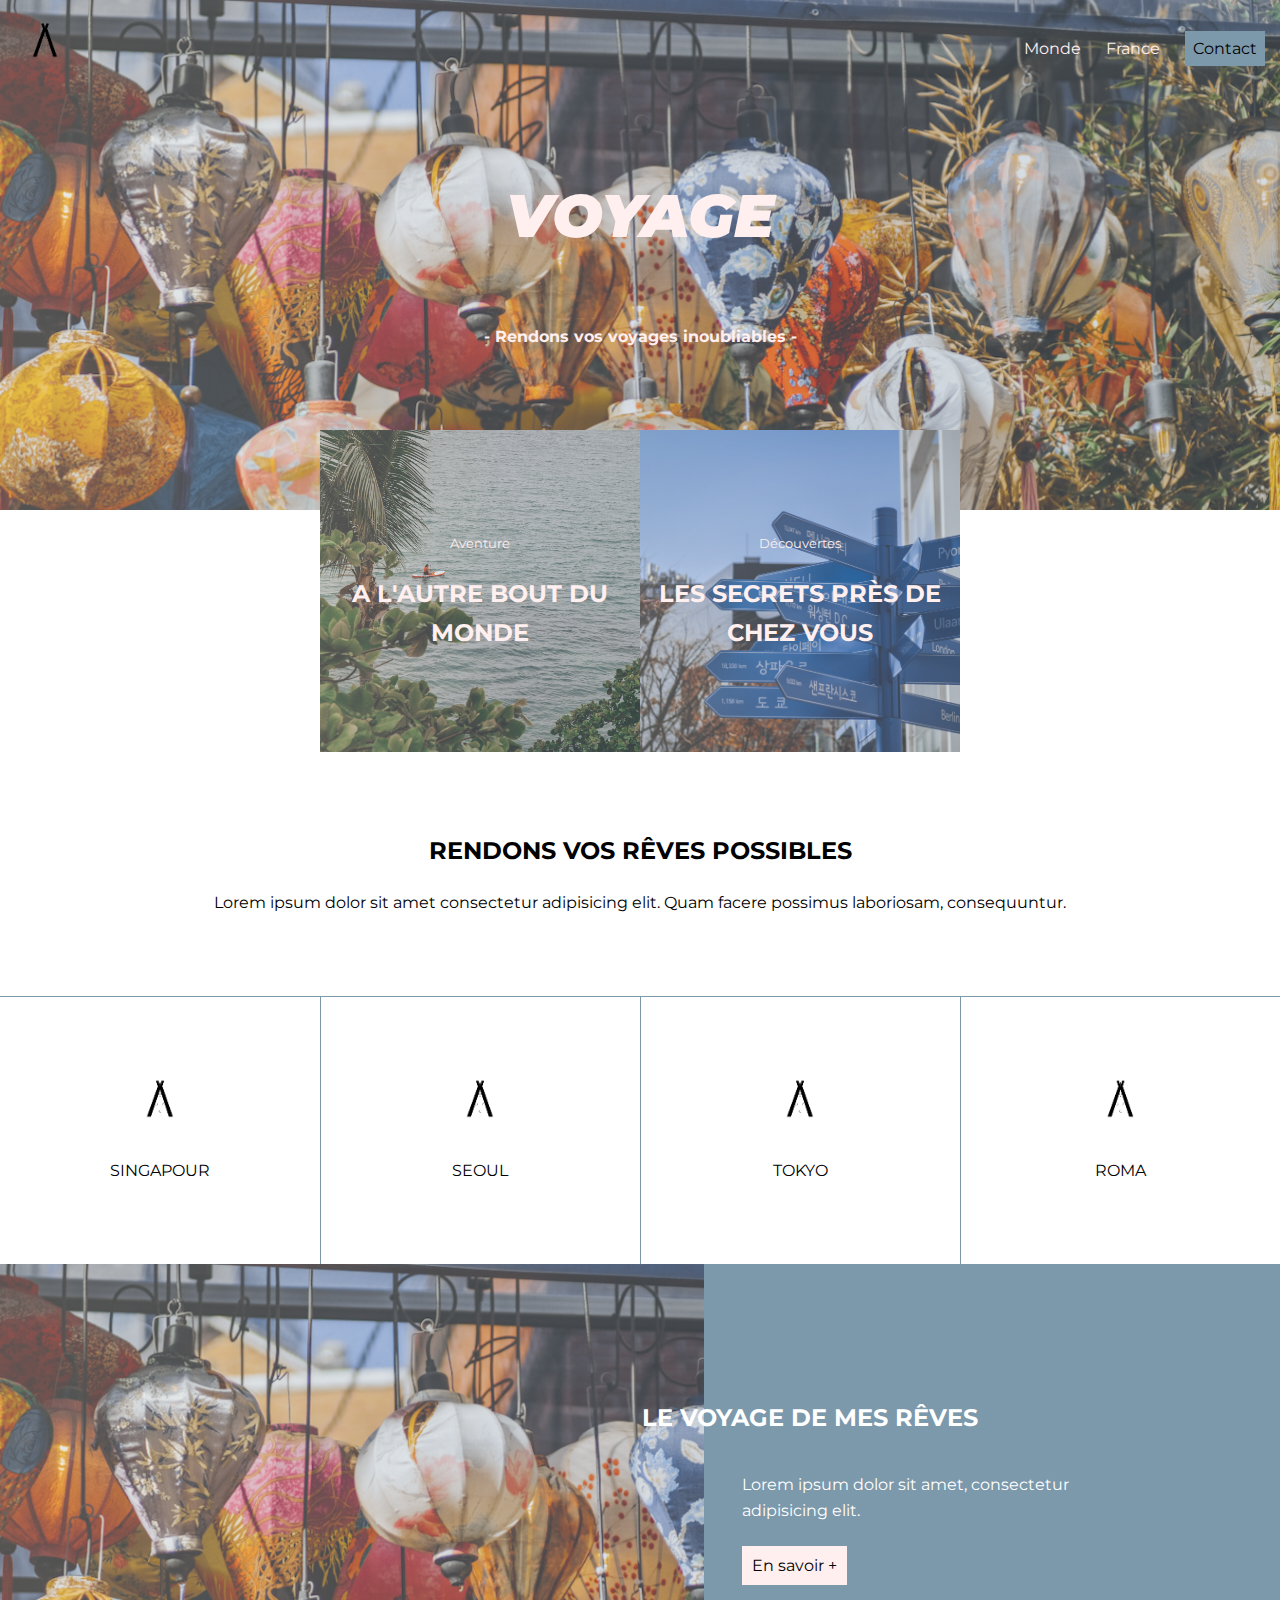
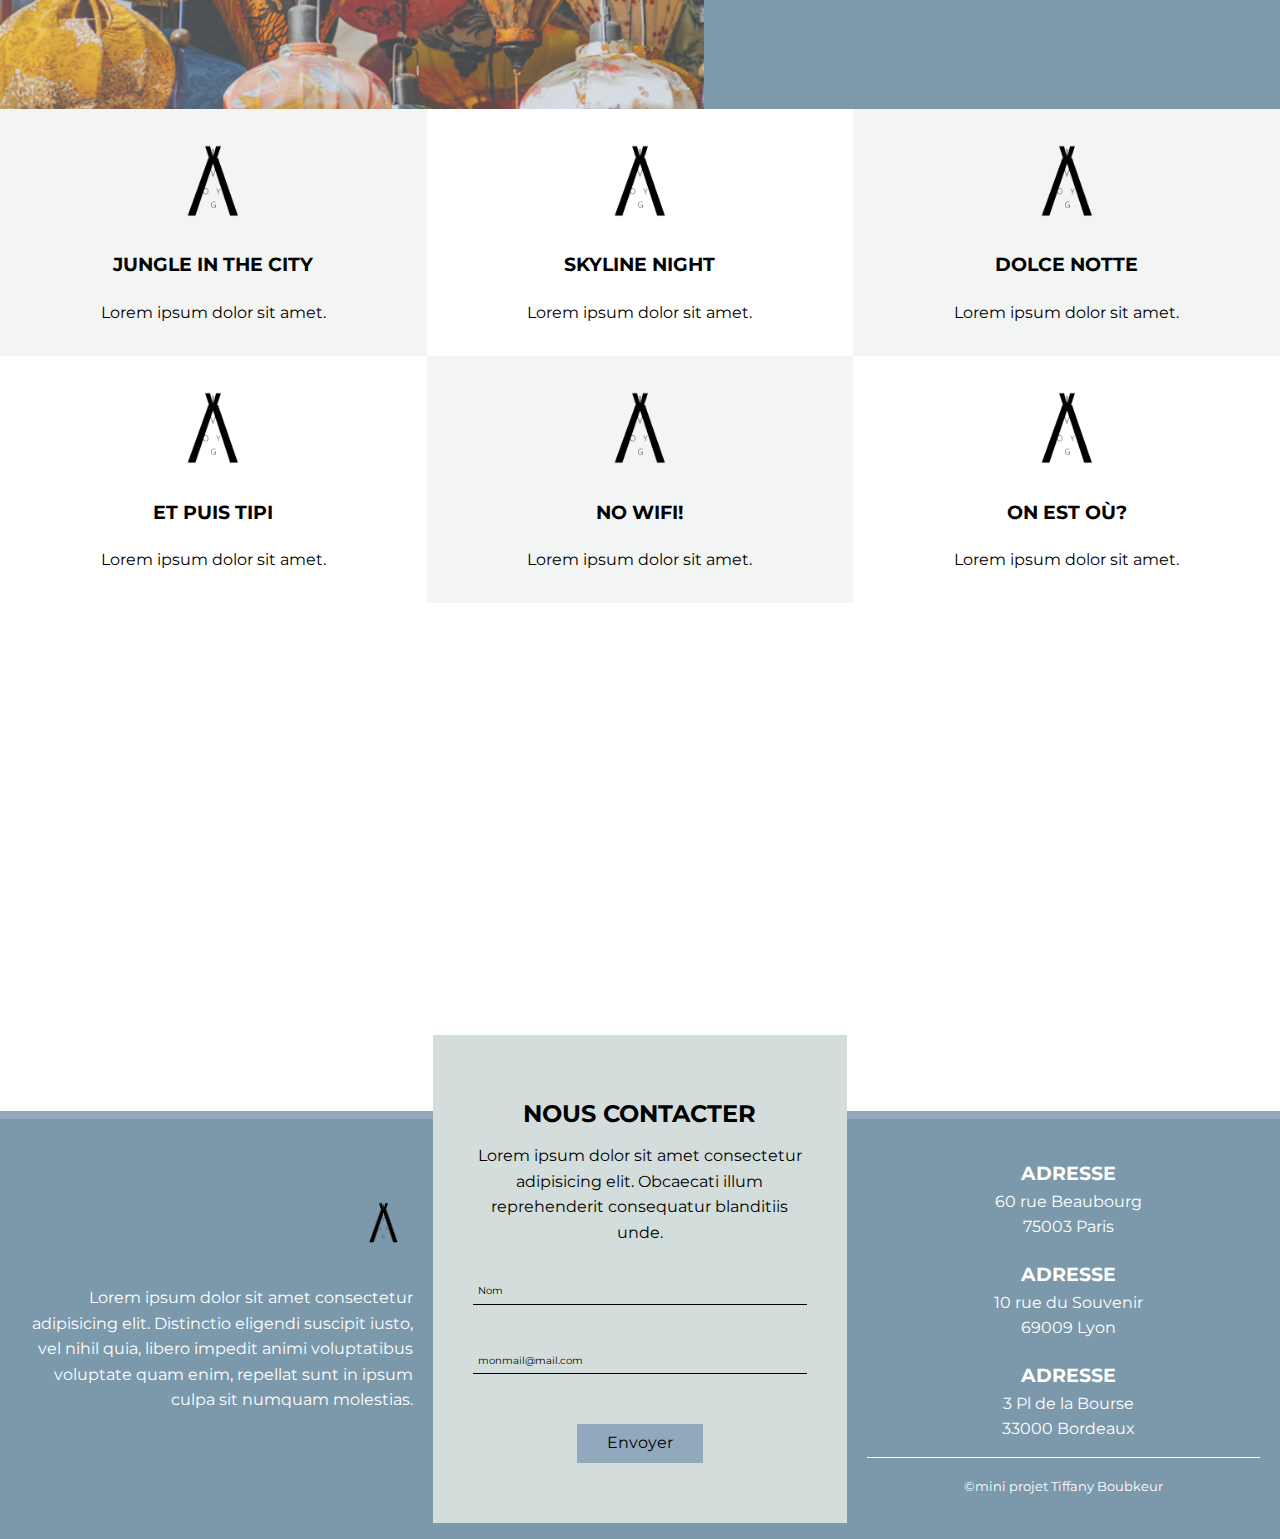
<file: index.html>
<!DOCTYPE html> 
<html lang="fr">
<head>
    <meta charset="UTF-8">
    <meta http-equiv="X-UA-Compatible" content="IE=edge">
    <meta name="viewport" content="width=device-width, initial-scale=1.0">
    <meta name="keywords" content="Agence de voyage insolites">
    <meta name="description" content="Agence de voyages insolites">
    <meta name="page_type" content="np-template-header-footer-from-plugin">

    <!--Pour le responsive-->
    <meta name="viewport" content="width=device-width, initial-scale=1.0">

    <!--Google Fonts-->
    <link rel="preconnect" href="https://fonts.googleapis.com">
    <link rel="preconnect" href="https://fonts.gstatic.com" crossorigin>
    
    <!--Puis le lien du Font de google généré qd tu choisis la police-->
    <link href="https://fonts.googleapis.com/css2?family=Montserrat:ital,wght@0,400;0,700;1,400;1,700;1,900&display=swap" rel="stylesheet">

    <!--Fontawsome-->
    <link rel="stylesheet" href="https://use.fontawesome.com/releases/v5.7.2/css/all.css" integrity="sha384-fnmOCqbTlWIlj8LyTjo7mOUStjsKC4pOpQbqyi7RrhN7udi9RwhKkMHpvLbHG9Sr" crossorigin="anonymous">

    <!--Bootstrap si besoin-->
    <link href="https://cdn.jsdelivr.net/npm/bootstrap@5.0.1/dist/css/bootstrap.min.css" rel="stylesheet"
    integrity="sha384-+0n0xVW2eSR5OomGNYDnhzAbDsOXxcvSN1TPprVMTNDbiYZCxYbOOl7+AMvyTG2x" crossorigin="anonymous">

    <!--LIENS CSS TJR EN DERNIER CAR DOIT PRIMER-->
    <link rel="stylesheet" href="assets/css/normalize.css">
    <link rel="stylesheet" href="assets/css/style.css">


    <title>Voyage</title>
</head>

<body>

    <header>
        <section>
            <!--logo-->
            <a href="index.html">
            <img class="logo" src="assets/images/logo.png" alt="Logo Agence Voyage">
            </a>
            
            <!--Burger resp-->
            <input type="checkbox" class="burger fas">

            <!--Nav-->
            <nav>
                <ul>
                    <li><a href="pages.html">Monde</a></li>
                    <li><a href="pages.html">France</a></li>
                    <li><a href="#">Contact</a></li>
                </ul>
            </nav>
        </section>

        <!--Titre-->
        <section>
            <h1>Voyage</h1>
            <p>Rendons vos voyages inoubliables</p>
        </section>
    </header>
    
    <main id="home">
        <!--1ere section-->
        <section class="catalogue">
            <article>
                <small>Aventure</small>
                <h2>A l'autre bout du monde</h2>
            </article>

            <article>
                <small>Découvertes</small>
                <h2>Les secrets près de chez vous</h2>
            </article>
        </section>

        <!--2eme section-->
        <section class="promesses">
            <h2>Rendons vos rêves possibles</h2>
            <p>Lorem ipsum dolor sit amet consectetur adipisicing elit. Quam facere possimus laboriosam, consequuntur.</p>
        </section>

        <!--3eme section-->
        <section class="bestof">
            <article>
                <img src="assets/images/logo.png" alt="">
                <p>SINGAPOUR</p>
            </article>
            <article>
                <img src="assets/images/logo.png" alt="">
                <p>SEOUL</p>
            </article>
            <article>
                <img src="assets/images/logo.png" alt="">
                <p>TOKYO</p>
            </article>
            <article>
                <img src="assets/images/logo.png" alt="">
                <p>ROMA</p>
            </article>
        </section>

        <!--4eme section-->
        <section class="devis">
            <div>
                <article>
                    <h2>Le voyage de mes rêves</h2>
                    <p>Lorem ipsum dolor sit amet, consectetur adipisicing elit.
                    </p>
                    <a href="pages.html"> En savoir + </a>
                </article>
            </div>
        </section>

        <!--5eme section-->
        <section class="choices">
            <article>
                <img src="assets/images/logo.png" alt="">
                <h3>Jungle in the city</h3>
                <p>Lorem ipsum dolor sit amet.</p>
            </article>
            <article>
                <img src="assets/images/logo.png" alt="">
                <h3>Skyline night</h3>
                <p>Lorem ipsum dolor sit amet.</p>
            </article>
            <article>
                <img src="assets/images/logo.png" alt="">
                <h3>Dolce notte</h3>
                <p>Lorem ipsum dolor sit amet.</p>
            </article>
            <article>
                <img src="assets/images/logo.png" alt="">
                <h3>Et puis tipi</h3>
                <p>Lorem ipsum dolor sit amet.</p>
            </article>
            <article>
                <img src="assets/images/logo.png" alt="">
                <h3>No wifi!</h3>
                <p>Lorem ipsum dolor sit amet.</p>
            </article>
            <article>
                <img src="assets/images/logo.png" alt="">
                <h3>On est où?</h3>
                <p>Lorem ipsum dolor sit amet.</p>
            </article>
        </section>

        <!-- 6eme section-->
        <section>
            <iframe id="gmaps" src="https://www.google.com/maps/embed?pb=!1m18!1m12!1m3!1d2624.736755980334!2d2.3524060155327686!3d48.86322997928796!2m3!1f0!2f0!3f0!3m2!1i1024!2i768!4f13.1!3m3!1m2!1s0x47e66e1b1a1c1a6b%3A0xef59724feb2c4ac2!2s60%20Rue%20Beaubourg%2C%2075003%20Paris%2C%20France!5e0!3m2!1sfr!2skr!4v1643337793305!5m2!1sfr!2skr" width="600" height="450" style="border:0;" allowfullscreen="" loading="lazy"></iframe>
        </section>
    </main>


    <footer>
        <!--1ere section-->
        <section>
            <img src="assets/images/logo.png" alt="">
            <p>Lorem ipsum dolor sit amet consectetur adipisicing elit. Distinctio eligendi suscipit iusto, vel nihil quia, libero impedit animi voluptatibus voluptate quam enim, repellat sunt in ipsum culpa sit numquam molestias.</p>
            <div>
                <i class="fab fa-facebook"></i>
                <i class="fab fa-instagram"></i>
                <i class="fab fa-twitter"></i>
            </div>
        </section>

        <!--form-->
        <form action="" method="GET">
            <h2>Nous contacter</h2>
            <p>Lorem ipsum dolor sit amet consectetur adipisicing elit. Obcaecati illum reprehenderit consequatur blanditiis unde.</p>
            <input type="text" placeholder="Nom">
            <input type="email" placeholder="monmail@mail.com">
            <button type="submit">Envoyer</button>
        </form>

        <!--2eme section-->
        <section>
            <article>
                <i class="fas fa-map-marker-alt"></i>
                <div>
                    <h3>Adresse</h3>
                    <p>60 rue Beaubourg</p>
                    <p>75003 Paris</p>
                </div>
            </article>
            <article>
                <i class="fas fa-map-marker-alt"></i>
                <div>
                    <h3>Adresse</h3>
                    <p>10 rue du Souvenir</p>
                    <p>69009 Lyon</p>
                </div>
            </article>
            <article>
                <i class="fas fa-map-marker-alt"></i>
                <div>
                    <h3>Adresse</h3>
                    <p>3 Pl de la Bourse</p>
                    <p>33000 Bordeaux</p>
                </div>
            </article>

            <div>
                <small> ©mini projet Tiffany Boubkeur </small>
            </div>
        </section>
    </footer>

    <script src="assets/script/main.js"></script>

</body>
</html>
</file>
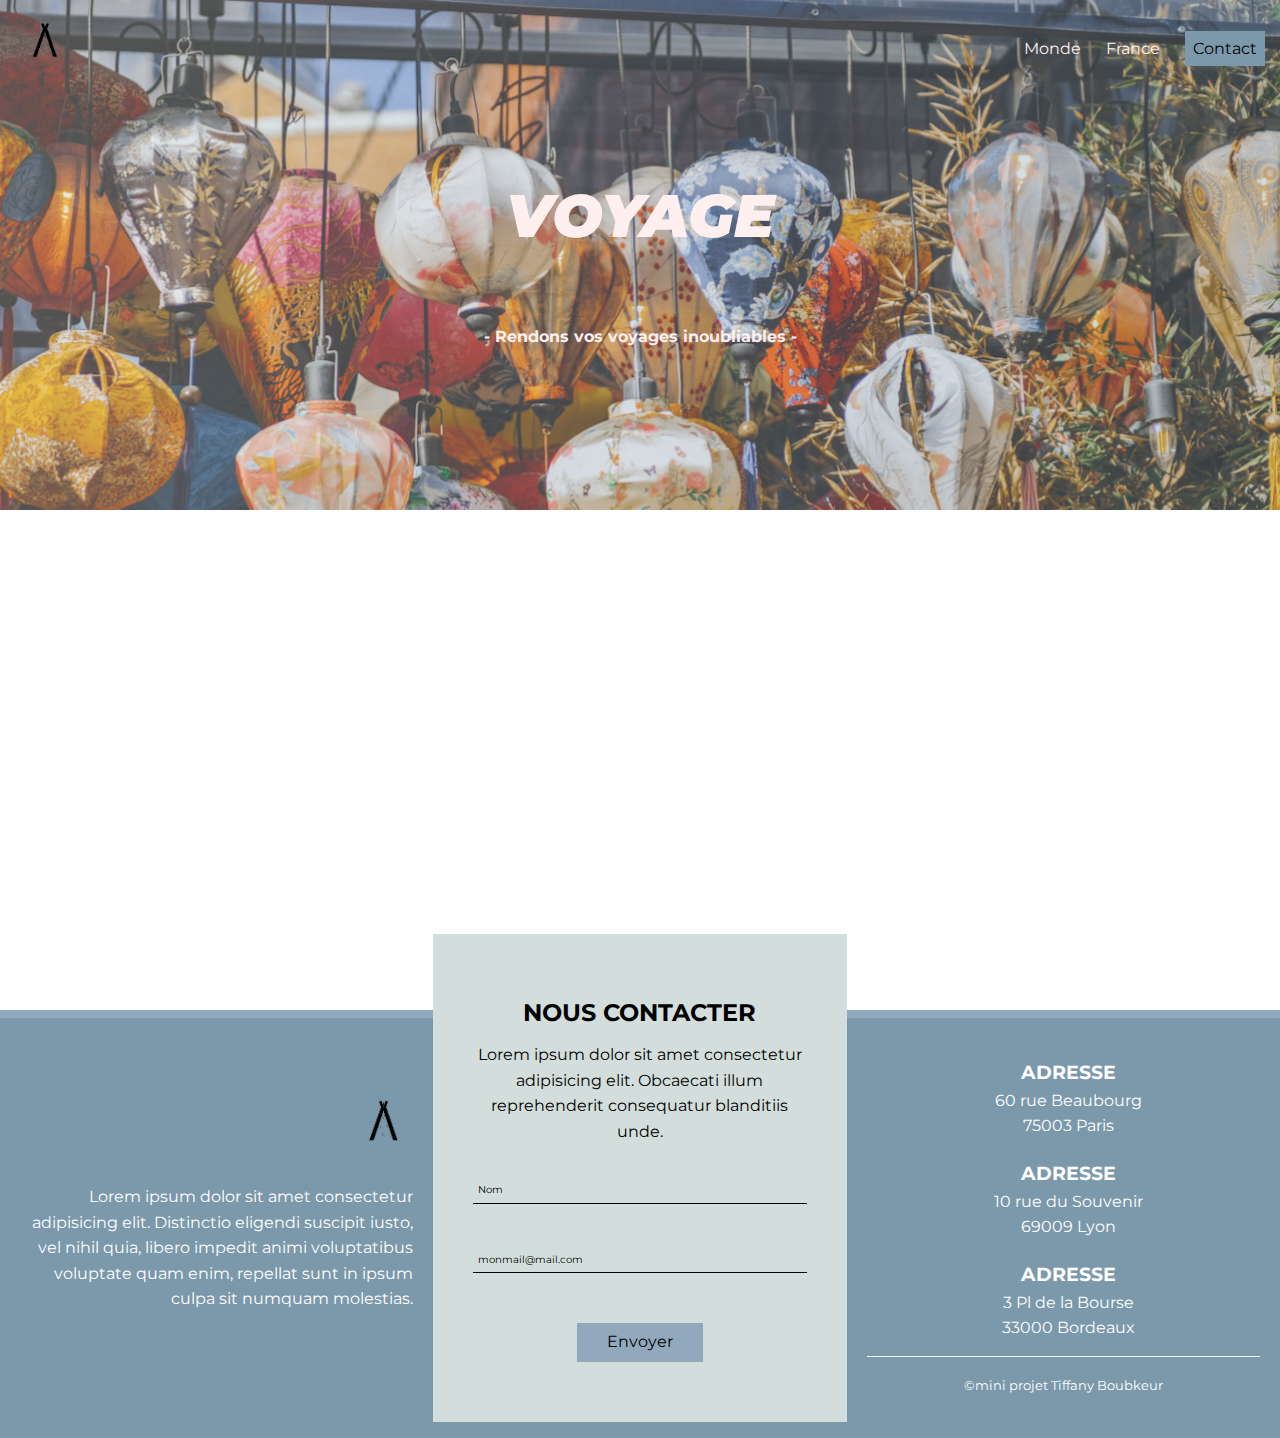
<file: pages.html>
<!DOCTYPE html> 
<html lang="fr">
<head>
    <meta charset="UTF-8">
    <meta http-equiv="X-UA-Compatible" content="IE=edge">
    <meta name="viewport" content="width=device-width, initial-scale=1.0">
    <meta name="keywords" content="Agence de voyage insolites">
    <meta name="description" content="Agence de voyages insolites">
    <meta name="page_type" content="np-template-header-footer-from-plugin">

    <!--Pour le responsive-->
    <meta name="viewport" content="width=device-width, initial-scale=1.0">

    <!--Google Fonts-->
    <link rel="preconnect" href="https://fonts.googleapis.com">
    <link rel="preconnect" href="https://fonts.gstatic.com" crossorigin>
    
    <!--Puis le lien du Font de google généré qd tu choisis la police-->
    <link href="https://fonts.googleapis.com/css2?family=Montserrat:ital,wght@0,400;0,700;1,400;1,700;1,900&display=swap" rel="stylesheet">

    <!--Fontawsome-->
    <link rel="stylesheet" href="https://use.fontawesome.com/releases/v5.7.2/css/all.css" integrity="sha384-fnmOCqbTlWIlj8LyTjo7mOUStjsKC4pOpQbqyi7RrhN7udi9RwhKkMHpvLbHG9Sr" crossorigin="anonymous">

    <!--Bootstrap si besoin-->
    <link href="https://cdn.jsdelivr.net/npm/bootstrap@5.0.1/dist/css/bootstrap.min.css" rel="stylesheet"
    integrity="sha384-+0n0xVW2eSR5OomGNYDnhzAbDsOXxcvSN1TPprVMTNDbiYZCxYbOOl7+AMvyTG2x" crossorigin="anonymous">

    <!--LIENS CSS TJR EN DERNIER CAR DOIT PRIMER-->
    <link rel="stylesheet" href="assets/css/normalize.css">
    <link rel="stylesheet" href="assets/css/style.css">

    <title>Voyage</title>
</head>

<body>

    <header>
        <section>
            <!--logo-->
            <a href="index.html">
            <img class="logo" src="assets/images/logo.png" alt="Logo Agence Voyage">
            </a>
            
            <!--Burger resp-->
            <input type="checkbox" class="burger fas">

            <!--Nav-->
            <nav>
                <ul>
                    <li><a href="#">Monde</a></li>
                    <li><a href="#">France</a></li>
                    <li><a href="#">Contact</a></li>
                </ul>
            </nav>
        </section>

        <!--Titre-->
        <section>
            <h1>Voyage</h1>
            <p>Rendons vos voyages inoubliables</p>
        </section>
    </header>



    <main id="pages">
            <h2 id="count"></h2>
    </main>



    <footer>
        <!--1ere section-->
        <section>
            <img src="assets/images/logo.png" alt="">
            <p>Lorem ipsum dolor sit amet consectetur adipisicing elit. Distinctio eligendi suscipit iusto, vel nihil quia, libero impedit animi voluptatibus voluptate quam enim, repellat sunt in ipsum culpa sit numquam molestias.</p>
            <div>
                <i class="fab fa-facebook"></i>
                <i class="fab fa-instagram"></i>
                <i class="fab fa-twitter"></i>
            </div>
        </section>

        <!--form-->
        <form action="" method="">
            <h2>Nous contacter</h2>
            <p>Lorem ipsum dolor sit amet consectetur adipisicing elit. Obcaecati illum reprehenderit consequatur blanditiis unde.</p>
            <input type="text" placeholder="Nom">
            <input type="email" placeholder="monmail@mail.com">
            <button type="submit">Envoyer</button>
        </form>

        <!--2eme section-->
        <section>
            <article>
                <i class="fas fa-map-marker-alt"></i>
                <div>
                    <h3>Adresse</h3>
                    <p>60 rue Beaubourg</p>
                    <p>75003 Paris</p>
                </div>
            </article>
            <article>
                <i class="fas fa-map-marker-alt"></i>
                <div>
                    <h3>Adresse</h3>
                    <p>10 rue du Souvenir</p>
                    <p>69009 Lyon</p>
                </div>
            </article>
            <article>
                <i class="fas fa-map-marker-alt"></i>
                <div>
                    <h3>Adresse</h3>
                    <p>3 Pl de la Bourse</p>
                    <p>33000 Bordeaux</p>
                </div>
            </article>

            <div>
                <small> ©mini projet Tiffany Boubkeur </small>
            </div>
        </section>
    </footer>

    <script src="assets/script/main.js"></script>

</body>
</html>
</file>
<file: assets/css/style.css>
/*
    *** MOBILE FIRST ***

COULEURS : 
https://colorhunt.co/palette/d3dedc92a9bd7c99acffefef
#D3DEDC;
#92A9BD;
#7C99AC;
#FFEFEF;

FONT: Montserrat

*/

/* 
    *** GENERALITES ***
*/

*{
    margin: 0;
    padding: 0;
    box-sizing: border-box;
}

html{
    font-size: 62.5%;
}



body{
    font-size: 1.6rem;
    font-family: 'Montserrat', sans-serif;
    line-height: 1.6;
}

h1{
    text-transform: uppercase;
    font-weight: 900;
    font-style: italic;
    font-size: 6rem;
    padding-bottom: 2rem;
}

h2, h3{
    font-weight: 700;
    text-transform: uppercase;
}

ul{
    list-style: none;
}

li{
    list-style: none;
}

a{
    color:#FFEFEF;
    text-decoration: none;
}

a:hover{
    color:#D3DEDC;
}

/*
    *** HEADER ***
*/

header{
    background: linear-gradient(90deg, rgba(211,222,220,.3) 0%, rgba(146,169,189,.3) 58%, rgba(124,153,172,.3) 100%),
    url('../images/bckg.jpg'), no-repeat;
    background-size: contain;
    background-attachment: fixed;
    padding-bottom: 5rem;
}

/* Background */
header section:first-child{
    display: flex;
    justify-content: space-between;
    align-items: center;
    background-color:#7C99AC;
    padding : 0.1rem;
}

header section:first-child img{
    width: 10%;
}

/* MENU BURGER*/
header section:first-child input{
    display: block;
    appearance: none;
    -moz-appearance: none;
    -webkit-appearance: none;
    color:#FFEFEF;
    padding: 1em;
}
/*burger*/
header section:first-child .burger::before{
    content: '\f0c9';
}
/*Croix*/
header section:first-child .burger:checked::before{
    content: '\f00d';
}
/*Mise en forme de la nav quand elle apparaîtra*/
header section:first-child nav{
    display: none;
    width: 100%;
    position: absolute;
    left: 0;
    right: 0;
    top: 0;
    background: #7C99AC;
    padding: 3rem;
    margin-top: 5rem;
}

header section:first-child nav ul{
    flex-direction: column;
    align-items: center;
}

/*padding au 2eme lien pour espacer avec les deux autour*/
header section:first-child nav ul li:nth-of-type(even){
    padding: 4rem 0;
}

/*affichage de la nav quand on clique*/
header section:first-child .burger:checked + nav {
    display: block;
}

/*TITRE*/
header section:last-child{
    display: flex;
    flex-direction: column;
    align-items: center;
    color:#FFEFEF;
    padding: 3rem 0 ; 
}

header section:last-child p{
    font-weight: 700;
}

header section:last-child p::after,
header section:last-child p::before{
    content: '-';
    padding: 0.5rem;
}

/* 
    ***    MAIN  HOME ***
*/

/* 1ere section */

#home .catalogue{
    display:flex;
    justify-content: center;
    margin-top: -2rem;
    flex-direction: column;
    align-items: center;
}
#home .catalogue article{
    width: 80%;
    padding : 5rem 0;
    text-align: center;
    color: #FFEFEF;
}

#home .catalogue article:first-child{
    background: linear-gradient(90deg, rgba(211,222,220,.3) 0%, rgba(146,169,189,.3) 58%, rgba(124,153,172,.3) 100%), url('../images/adventure.JPG'), no-repeat;
    background-size: cover;
}
#home .catalogue article:last-child{
    background: linear-gradient(90deg, rgba(211,222,220,.3) 0%, rgba(146,169,189,.3) 58%, rgba(124,153,172,.3) 100%), url('../images/discovery.jpg'), no-repeat;
    background-size: cover;
}

#home .catalogue article h2{
    padding-top: 2rem;
}

#home .catalogue article p{
    font: bold;
}

/*2eme section*/
#home .promesses{
    text-align: center;
    margin: 8rem 0;
}
#home .promesses h2{
    padding-bottom: 2rem;
}

/*3eme section*/
#home .bestof{
    display: flex;
    justify-content: space-between;
    flex-wrap: wrap;
}

#home .bestof article{
    width: calc(100%/2);
    text-align: center;
    border: 1px solid #7C99AC;
    border-bottom: none;
    border-right: none;
    padding:5rem 1rem
}
#home .bestof article:first-of-type{
    border-left: none;
}

#home .bestof article img{
    width:18%;
    padding-bottom: 2rem;
}

/*4eme section*/
#home .devis{
    background-color: #7C99AC;
    background-size: cover;
    padding: 13rem 0;
    color : white;
}

#home .devis div{
    width:60%;
    margin : 0 auto;
    display: flex;
    justify-content: flex-end;
}

#home .devis div article{
    width: 100%;
}

#home .devis div article h2{
    line-height: 2;
}

#home .devis div article p{
    padding: 3rem 0;
}

#home .devis div article a{
    background-color: #FFEFEF;
    color:black;
    padding: 1rem;
}

/*5eme section*/
#home .choices{
    display: flex;
    flex-wrap: wrap;
}

#home .choices article{
    width: 100%;
    text-align: center;
    padding: 3rem 4rem;
}

#home .choices article img{
    width : 30%;
}

#home .choices article:nth-of-type(odd){
    background-color: rgba(211, 222, 220,.3);


    
}
#home .choices article h3{
    padding-bottom: 2rem;
}

/*6eme section*/
#home iframe{
    width:100%;
    height: 500px;
}

/* MAIN PAGES*/

#pages h2{
    display: flex;
    justify-content: center;
    margin: 25rem;
    font-size: 60px;
}

/*
    ***FOOTER***
*/

footer{
    background-color:#7C99AC;
    border-top:0.8rem solid #92A9BD;
    display: flex;
    flex-direction: column;
    align-items: center;
    padding: 5rem 0;
}

footer section{
    color: white;
    padding: 4rem 2rem;
}

footer section:first-child{
    width: 90%;
    text-align: center;
}

footer section:first-child img{
    width: 20%;
}

footer section:first-child p{
    padding: 2rem 0;
}

footer section:first-child .fa-instagram{
    padding: 0 1rem;
}

/*FORM*/

footer form{
    width: 80%;
    display: flex;
    flex-direction: column;
    align-items: center;
    order: -1;
    background-color: #D3DEDC;
    z-index: 1;
    margin-top: -10rem;
    padding:6rem 4rem;
    text-align: center;
}

footer form p{
    padding: 1rem 0;
}

footer form input{
    width: 100%;
    background-color: #D3DEDC;
    border:none;
    border-bottom: 1px solid black;
    padding:0.5rem;
    margin: 2rem 0;
}

footer form input::placeholder{
    color:black;
    font-size: 1rem;
}

footer form button{
    background-color: #92A9BD;
    color: black;
    border:none;
    padding: 1rem 3rem;
    margin-top:3rem;
}


/*2eme section*/
footer section:last-child{
    width: 90%;
}

footer section:last-child article{
    display: flex;
    align-items: baseline;
}
footer section:last-child article:nth-of-type(even){
    margin:2rem 0;
}

footer section:last-child article i{
    color:#FFEFEF;
    padding-right:1rem;
}

footer section div:last-of-type{
    text-align: center;
}

footer section:last-child div small::before{
    content: "";
    background-color:white;
    display: block;
    width:100%;
    height: 1px;
    margin: 1.5rem 0;
}



/*
    *** TABLETTE ***
*/
@media screen and (min-width:768px){
    /*** HEADER ***/
    header section:first-child{
        display: flex;
        background-color:unset;
        padding : 0.5rem;
    }
    
    /*NAVIGATION NORMALE*/
    header section:first-child input{
        display: none;
    }

    header section:first-child nav{
        display: flex;
        background: unset;
        width: 35%;
        padding: 1rem;
        margin: 1rem;
        left: unset;
        top:unset;
    }

    header section:first-child nav ul{
        display: flex;
        flex-direction: row;
    }

    
    header section:first-child nav ul li:nth-of-type(even){
    padding: 0 2.5rem;
    }

    header section:first-child nav ul li:last-child a{
    margin:20px 0;
    background-color: #7C99AC;
    color: black;
    padding:.8rem;
    }


    /*** MAIN ***/ 

    /*1ere section*/
    
    #home .catalogue{
        flex-direction: row;
    }

    #home .catalogue article{
    padding : 10rem 0;
    }
    
    /*3eme section*/
    #home .bestof{
        flex-wrap: nowrap;
    }

    #home .bestof article{
        padding: 8rem 1rem
    }

    /*4eme section*/
    #home .devis{
        background: linear-gradient(to right, rgba(211,222,220,.3), rgba(146,169,189,.3) 55%, hsla(204, 22%, 58%) 45%),
        url('../images/bckg.jpg'), no-repeat;        
        background-size: cover;
        padding: 13rem 0;
        color : white;
    }
    
    #home .devis div{
        width:80%;
    }
    
    #home .devis div article{
        width: 40%;
    }
    
    #home .devis div article h2{
        margin-left: -10rem;
    }

    /*5eme section*/

    #home .choices article{
        width: calc(100%/3);
        
    }

    /*** FOOTER ***/

    /*2eme section*/

    footer section:last-child article{
        display: flex;
        align-items: baseline;
        justify-content: center;
    }

}

/*
    *** ORDI ***
*/
@media screen and (min-width:990px){
    /*** HEADER ***/
    header{
        background-size: cover;
        padding-bottom: 13rem;
    }

    header section:first-child {
        padding: 2rem;
    }
    
    header section:first-child nav{
        width: 20%;
    }

    /*** MAIN ***/

    /* 1ere section */

    #home .catalogue{
        margin-top: -8rem;
    }
    #home .catalogue article{
        width: 25%;
    }

    /*** FOOTER ***/

    /*1ere section*/
    footer{
        width: 100%;
        flex-direction: row;
        justify-content: center;
        padding: unset;
    }

    footer section:first-child{
        text-align: right;
    }

    footer section:first-child img{
    width: 15%;
    }

    /*FORM*/
    footer form{
        order:0;
    }
}
</file>
